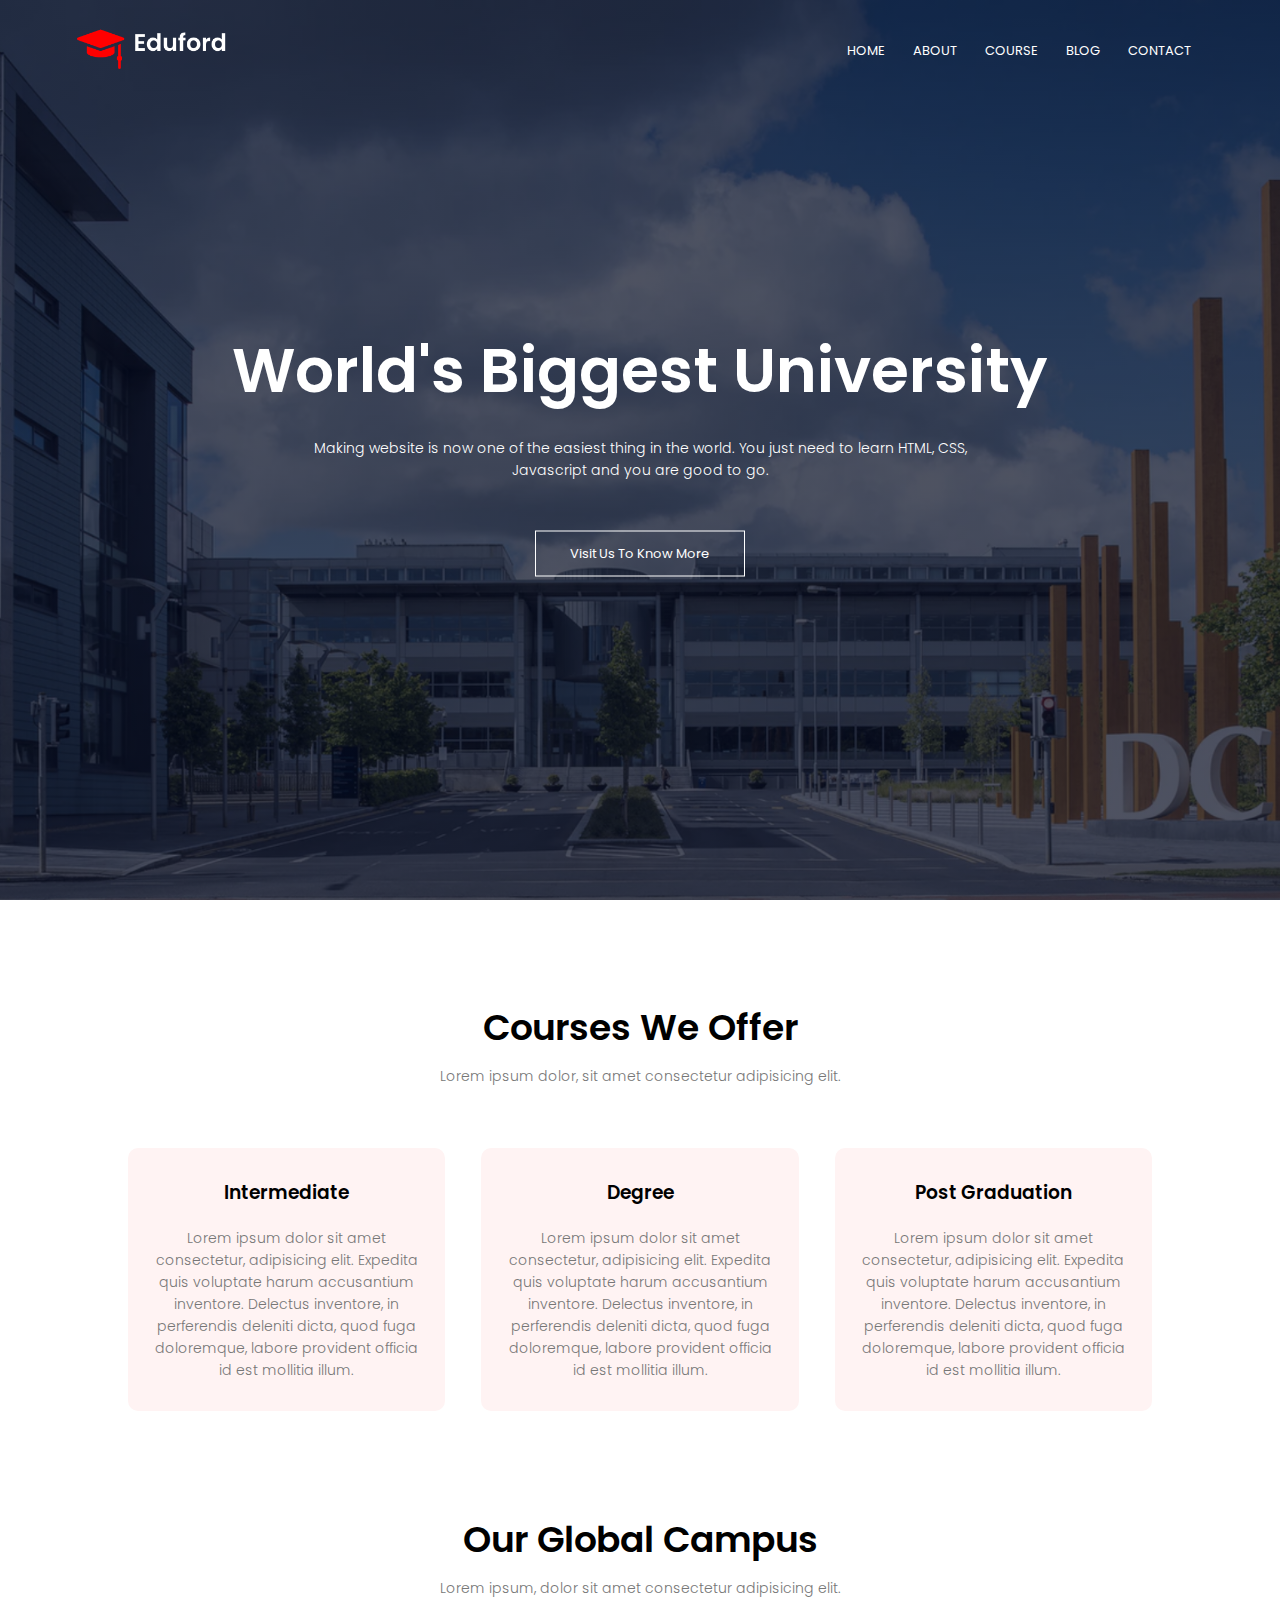
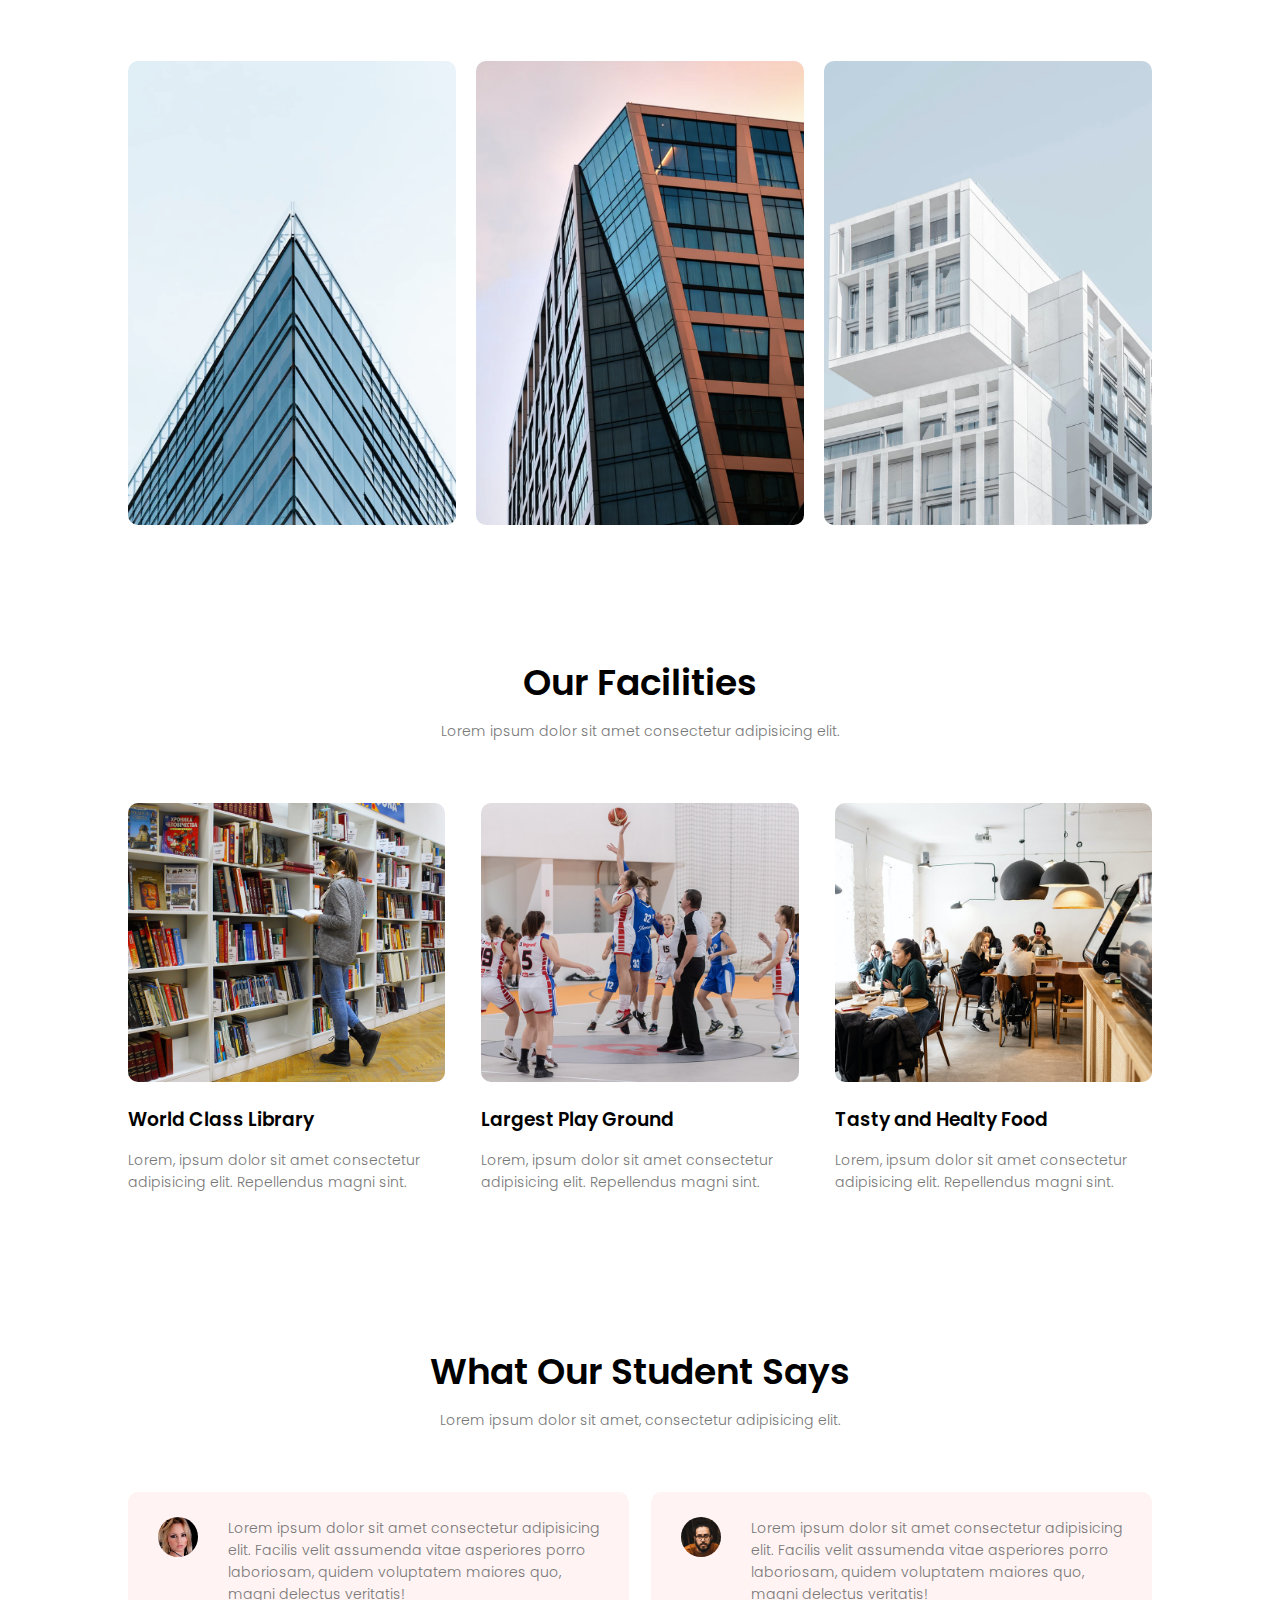
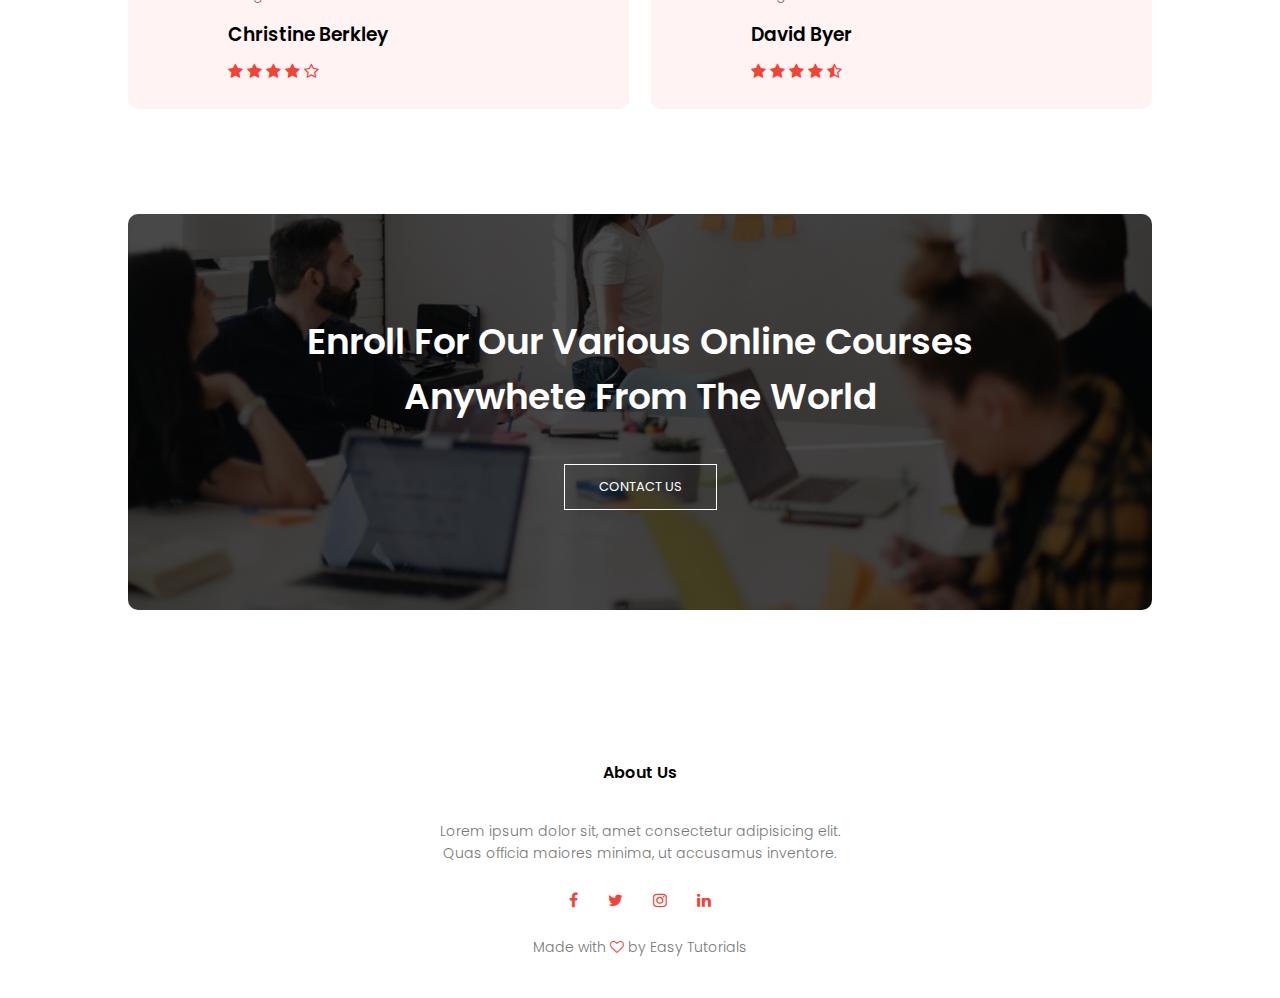
<file: index.html>
<!DOCTYPE html>
<html lang="en">
  <head>
    <meta charset="UTF-8" />
    <meta name="viewport" content="width=device-width, initial-scale=1.0" />
    <title>University Website Design</title>
    <link rel="stylesheet" href="style.css" />
    <link rel="preconnect" href="https://fonts.googleapis.com" />
    <link rel="preconnect" href="https://fonts.gstatic.com" crossorigin />
    <link
      href="https://fonts.googleapis.com/css2?family=Poppins:wght@100;200;300;400;500;600;700&family=Roboto:wght@100;300;400;500;700;900&display=swap"
      rel="stylesheet"
    />
    
    <link
      rel="stylesheet"
      href="https://cdnjs.cloudflare.com/ajax/libs/font-awesome/4.7.0/css/font-awesome.min.css"
    />
  </head>
  <body>
    <section class="header">
      <nav>
        <a href="index.html"><img src="images/logo.png" alt="" /></a>
        <div class="nav-links" id="navLinks">
            <i class="fa fa-times" onclick="hideMenu()"></i>
          <ul>
            <li><a href="">HOME</a></li>
            <li><a href="about.html">ABOUT</a></li>
            <li><a href="course.html">COURSE</a></li>
            <li><a href="blog.html">BLOG</a></li>
            <li><a href="">CONTACT</a></li>
          </ul>
        </div>
        <i class="fa fa-bars" onclick="showMenu()"></i>
      </nav>
    
    <div class="text-box">
        <h1>World's Biggest University</h1>
        <p>Making website is now one of the easiest thing in the world. You just need to learn HTML, CSS, <br>Javascript and you are good to go.</p>
        <a href="" class="hero-btn">Visit Us To Know More</a>
    </div>
    </section>

    <!-- course -->

    <section class="course">
      <h1>Courses We Offer</h1>
      <p>Lorem ipsum dolor, sit amet consectetur adipisicing elit.</p>    

      <div class="row">
        <div class="course-col">
          <h3>Intermediate</h3>
          <p>Lorem ipsum dolor sit amet consectetur, adipisicing elit. Expedita quis voluptate harum accusantium inventore. Delectus inventore, in perferendis deleniti dicta, quod fuga doloremque, labore provident officia id est mollitia illum.</p>
        </div>
        <div class="course-col">
          <h3>Degree</h3>
          <p>Lorem ipsum dolor sit amet consectetur, adipisicing elit. Expedita quis voluptate harum accusantium inventore. Delectus inventore, in perferendis deleniti dicta, quod fuga doloremque, labore provident officia id est mollitia illum.</p>
        </div>
        <div class="course-col">
          <h3>Post Graduation</h3>
          <p>Lorem ipsum dolor sit amet consectetur, adipisicing elit. Expedita quis voluptate harum accusantium inventore. Delectus inventore, in perferendis deleniti dicta, quod fuga doloremque, labore provident officia id est mollitia illum.</p>
        </div>
      </div>
    </section>

    <!-- campus -->

    <section class="campus">
      <h1>Our Global Campus</h1>
      <p>Lorem ipsum, dolor sit amet consectetur adipisicing elit.</p>

      <div class="row">
        <div class="campus-col">
          <img src="images/london.png" alt="">
          <div class="layer">
            <h3>LONDON</h3>
          </div>
        </div>
        <div class="campus-col">
          <img src="images/newyork.png" alt="">
          <div class="layer">
            <h3>NEW YORK</h3>
          </div>
        </div>
        <div class="campus-col">
          <img src="images/washington.png" alt="">
          <div class="layer">
            <h3>WASHINGTON</h3>
          </div>
        </div>
      </div>
    </section>


    <!-- Facilities -->
    <section class="facilities">
      <h1>Our Facilities</h1>
      <p>Lorem ipsum dolor sit amet consectetur adipisicing elit.</p>

      <div class="row">
        <div class="facilities-col">
          <img src="images/library.png" alt="">
          <h3>World Class Library</h3>
          <p>Lorem, ipsum dolor sit amet consectetur adipisicing elit. Repellendus magni sint.</p>
        </div>
        <div class="facilities-col">
          <img src="images/basketball.png" alt="">
          <h3>Largest Play Ground</h3>
          <p>Lorem, ipsum dolor sit amet consectetur adipisicing elit. Repellendus magni sint.</p>
        </div>
        <div class="facilities-col">
          <img src="images/cafeteria.png" alt="">
          <h3>Tasty and Healty Food</h3>
          <p>Lorem, ipsum dolor sit amet consectetur adipisicing elit. Repellendus magni sint.</p>
        </div>
      </div>

    </section>

    <!-- testimonials -->

    <section class="testimonials">
      <h1>What Our Student Says</h1>
      <p>Lorem ipsum dolor sit amet, consectetur adipisicing elit.</p>

      <div class="row">
        <div class="testimonilas-col">
          <img src="images/user1.jpg" alt="">
          <div>
            <p>Lorem ipsum dolor sit amet consectetur adipisicing elit. Facilis velit assumenda vitae asperiores porro laboriosam, quidem voluptatem maiores quo, magni delectus veritatis!</p>
            <h3>Christine Berkley</h3>
            <i class="fa fa-star"></i>
            <i class="fa fa-star"></i>
            <i class="fa fa-star"></i>
            <i class="fa fa-star"></i>
            <i class="fa fa-star-o"></i>
          </div>
        </div>
        <div class="testimonilas-col">
          <img src="images/user2.jpg" alt="">
          <div>
            <p>Lorem ipsum dolor sit amet consectetur adipisicing elit. Facilis velit assumenda vitae asperiores porro laboriosam, quidem voluptatem maiores quo, magni delectus veritatis!</p>
            <h3>David Byer</h3>
            <i class="fa fa-star"></i>
            <i class="fa fa-star"></i>
            <i class="fa fa-star"></i>
            <i class="fa fa-star"></i>
            <i class="fa fa-star-half-o"></i>
          </div>
        </div>
      </div>
    </section>

    <!-- Call To Action -->

    <section class="cta">
      <h1>Enroll For Our Various Online Courses <br> Anywhete From The World</h1>
      <a href="" class="hero-btn">CONTACT US</a>
    </section>


    <!-- footer -->

    <section class="footer">
      <h4>About Us</h4>
      <p>Lorem ipsum dolor sit, amet consectetur adipisicing elit. <br> Quas officia maiores minima, ut accusamus inventore. </p>
      <div class="icons">
        <i class="fa fa-facebook"></i>
        <i class="fa fa-twitter"></i>
        <i class="fa fa-instagram"></i>
        <i class="fa fa-linkedin"></i>
      </div>
      <p>Made with <i class="fa fa-heart-o"></i> by Easy Tutorials</p>
    </section>



<!-- JavaScript for Toggle Menu -->
    <script>
      let navLinks = document.getElementById("navLinks");

      function showMenu () {
        navLinks.style.right = "0";
      }

      function hideMenu () {
        navLinks.style.right = "-200px";
      }


    </script>

  </body>
</html>
</file>
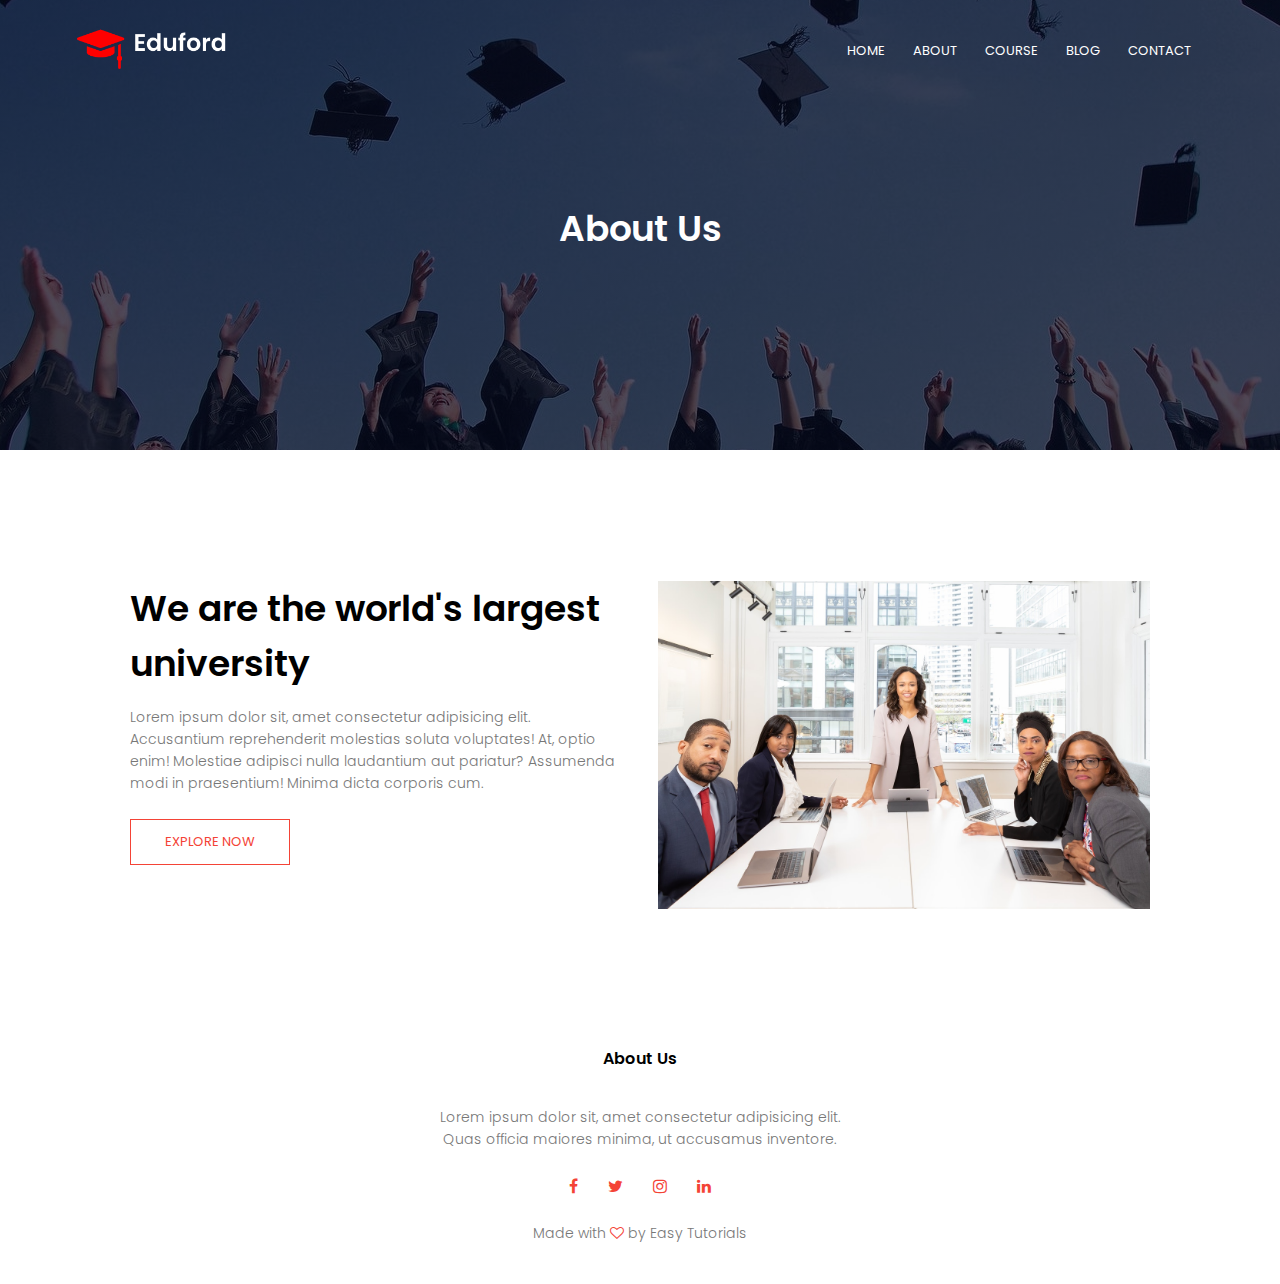
<file: about.html>
<!DOCTYPE html>
<html lang="en">
  <head>
    <meta charset="UTF-8" />
    <meta name="viewport" content="width=device-width, initial-scale=1.0" />
    <title>University Website Design</title>
    <link rel="stylesheet" href="style.css" />
    <link rel="preconnect" href="https://fonts.googleapis.com" />
    <link rel="preconnect" href="https://fonts.gstatic.com" crossorigin />
    <link
      href="https://fonts.googleapis.com/css2?family=Poppins:wght@100;200;300;400;500;600;700&family=Roboto:wght@100;300;400;500;700;900&display=swap"
      rel="stylesheet"
    />
    
    <link
      rel="stylesheet"
      href="https://cdnjs.cloudflare.com/ajax/libs/font-awesome/4.7.0/css/font-awesome.min.css"
    />
  </head>
  <body>


    <section class="sub-header">
      <nav>
        <a href="index.html"><img src="images/logo.png" alt="" /></a>
        <div class="nav-links" id="navLinks">
            <i class="fa fa-times" onclick="hideMenu()"></i>
          <ul>
            <li><a href="index.html">HOME</a></li>
            <li><a href="">ABOUT</a></li>
            <li><a href="course.html">COURSE</a></li>
            <li><a href="blog.html">BLOG</a></li>
            <li><a href="">CONTACT</a></li>
          </ul>
        </div>
        <i class="fa fa-bars" onclick="showMenu()"></i>
      </nav>
    <h1>About Us</h1>
    </section>

    <!-- about us contect -->
    <section class="about-us">
      <div class="row">
        <div class="about-col">
          <h1>We are the world's largest university</h1>
          <p>Lorem ipsum dolor sit, amet consectetur adipisicing elit. Accusantium reprehenderit molestias soluta voluptates! At, optio enim! Molestiae adipisci nulla laudantium aut pariatur? Assumenda modi in praesentium! Minima dicta corporis cum.</p>
          <a href="" class="hero-btn red-btn">EXPLORE NOW</a>
        </div>
        <div class="about-col">
          <img src="images/about.jpg" alt="">
        </div>
      </div>
    </section>

    <!-- footer -->

    <section class="footer">
      <h4>About Us</h4>
      <p>Lorem ipsum dolor sit, amet consectetur adipisicing elit. <br> Quas officia maiores minima, ut accusamus inventore. </p>
      <div class="icons">
        <i class="fa fa-facebook"></i>
        <i class="fa fa-twitter"></i>
        <i class="fa fa-instagram"></i>
        <i class="fa fa-linkedin"></i>
      </div>
      <p>Made with <i class="fa fa-heart-o"></i> by Easy Tutorials</p>
    </section>



<!-- JavaScript for Toggle Menu -->
    <script>
      let navLinks = document.getElementById("navLinks");

      function showMenu () {
        navLinks.style.right = "0";
      }

      function hideMenu () {
        navLinks.style.right = "-200px";
      }


    </script>

  </body>
</html>
</file>
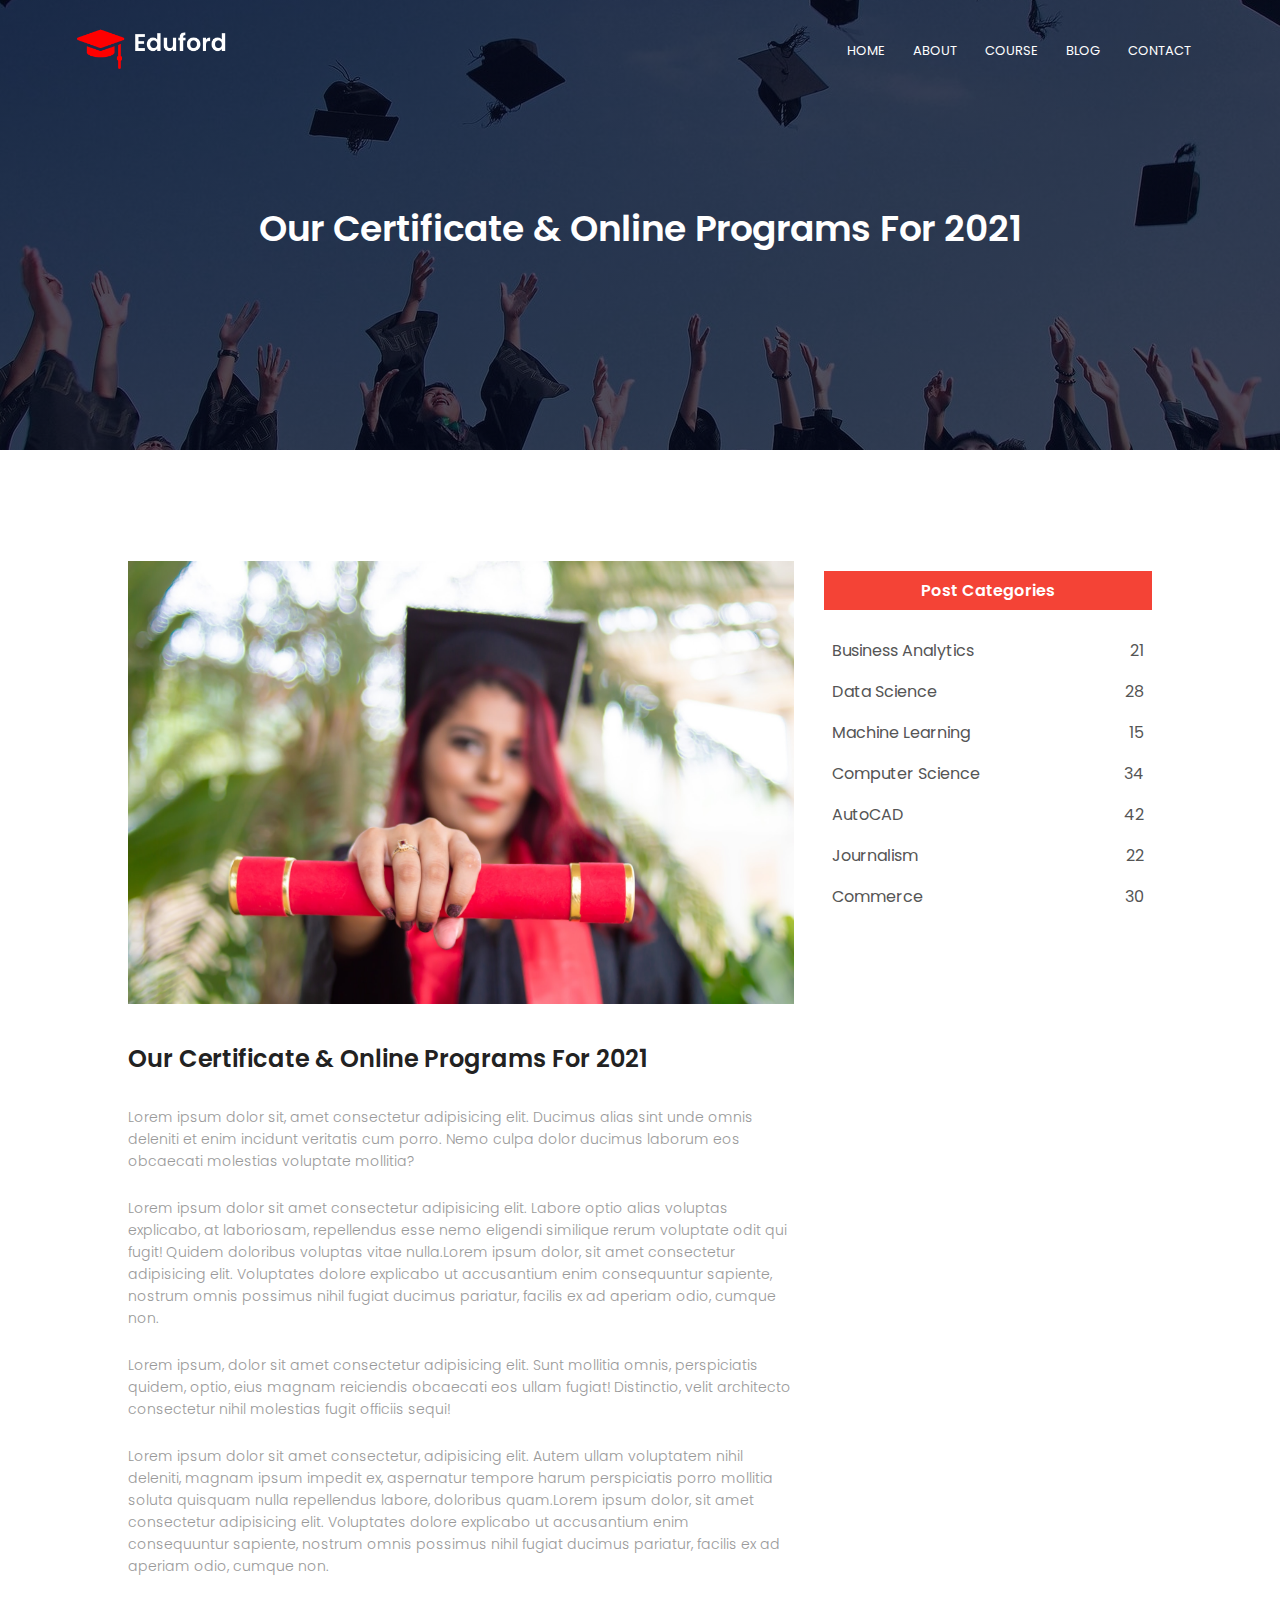
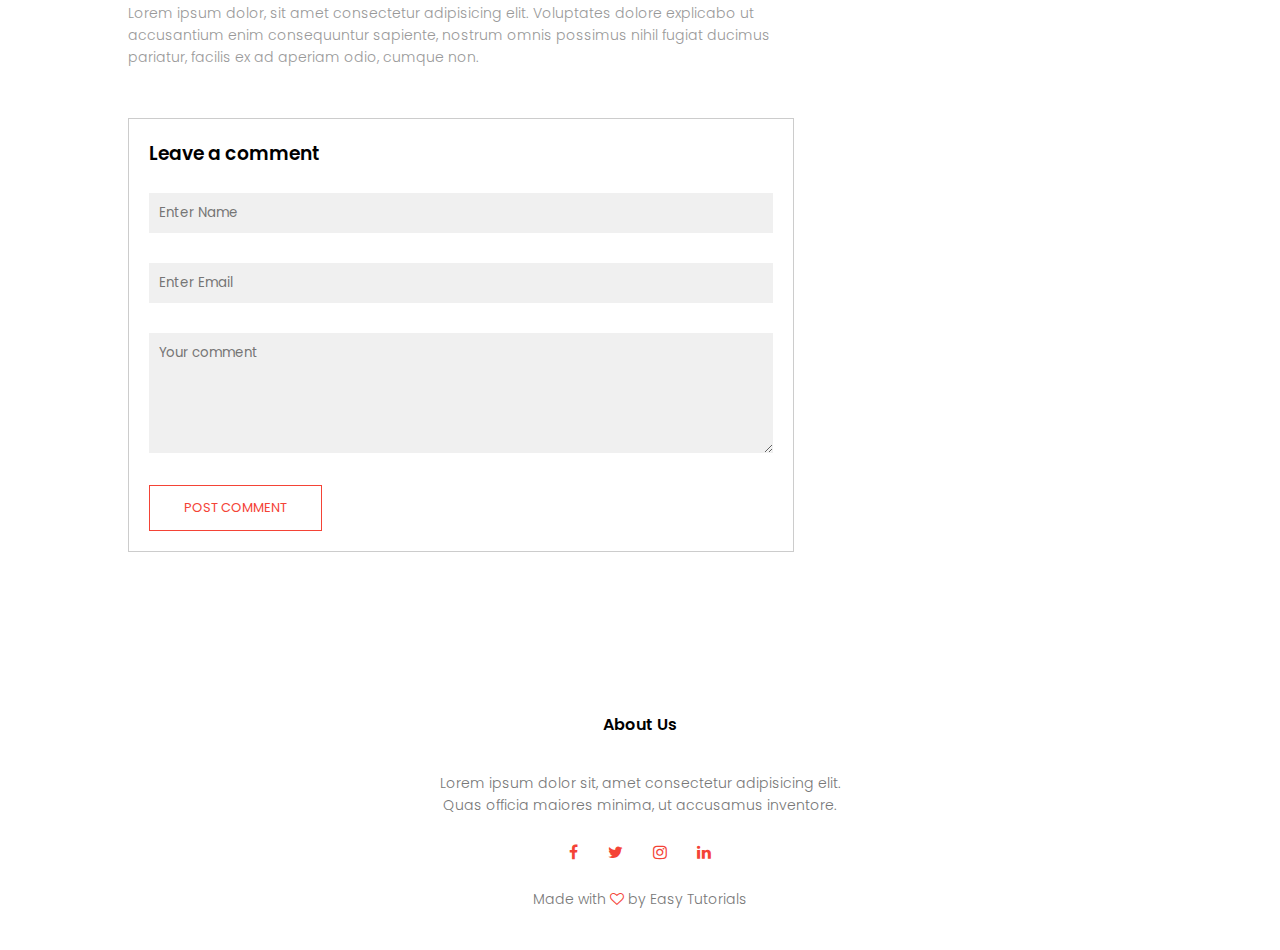
<file: blog.html>
<!DOCTYPE html>
<html lang="en">
  <head>
    <meta charset="UTF-8" />
    <meta name="viewport" content="width=device-width, initial-scale=1.0" />
    <title>University Website Design</title>
    <link rel="stylesheet" href="style.css" />
    <link rel="preconnect" href="https://fonts.googleapis.com" />
    <link rel="preconnect" href="https://fonts.gstatic.com" crossorigin />
    <link
      href="https://fonts.googleapis.com/css2?family=Poppins:wght@100;200;300;400;500;600;700&family=Roboto:wght@100;300;400;500;700;900&display=swap"
      rel="stylesheet"
    />
    
    <link
      rel="stylesheet"
      href="https://cdnjs.cloudflare.com/ajax/libs/font-awesome/4.7.0/css/font-awesome.min.css"
    />
  </head>
  <body>
    <section class="sub-header">
      <nav>
        <a href="index.html"><img src="images/logo.png" alt="" /></a>
        <div class="nav-links" id="navLinks">
            <i class="fa fa-times" onclick="hideMenu()"></i>
          <ul>
            <li><a href="index.html">HOME</a></li>
            <li><a href="about.html">ABOUT</a></li>
            <li><a href="course.html">COURSE</a></li>
            <li><a href="">BLOG</a></li>
            <li><a href="">CONTACT</a></li>
          </ul>
        </div>
        <i class="fa fa-bars" onclick="showMenu()"></i>
      </nav>
    <h1>Our Certificate & Online Programs For 2021</h1>
    </section>

    <!-- blog page content -->

    <section class="blog-content">
      <div class="row">
        <div class="blog-left">
          <img src="images/certificate.jpg" alt="">
          <h2>Our Certificate & Online Programs For 2021</h2>
          <p>Lorem ipsum dolor sit, amet consectetur adipisicing elit. Ducimus alias sint unde omnis deleniti et enim incidunt veritatis cum porro. Nemo culpa dolor ducimus laborum eos obcaecati molestias voluptate mollitia?</p> 
          <br>
          <p>Lorem ipsum dolor sit amet consectetur adipisicing elit. Labore optio alias voluptas explicabo, at laboriosam, repellendus esse nemo eligendi similique rerum voluptate odit qui fugit! Quidem doloribus voluptas vitae nulla.Lorem ipsum dolor, sit amet consectetur adipisicing elit. Voluptates dolore explicabo ut accusantium enim consequuntur sapiente, nostrum omnis possimus nihil fugiat ducimus pariatur, facilis ex ad aperiam odio, cumque non.</p>
          <br>
          <p>Lorem ipsum, dolor sit amet consectetur adipisicing elit. Sunt mollitia omnis, perspiciatis quidem, optio, eius magnam reiciendis obcaecati eos ullam fugiat! Distinctio, velit architecto consectetur nihil molestias fugit officiis sequi!</p>
          <br>
          <p>Lorem ipsum dolor sit amet consectetur, adipisicing elit. Autem ullam voluptatem nihil deleniti, magnam ipsum impedit ex, aspernatur tempore harum perspiciatis porro mollitia soluta quisquam nulla repellendus labore, doloribus quam.Lorem ipsum dolor, sit amet consectetur adipisicing elit. Voluptates dolore explicabo ut accusantium enim consequuntur sapiente, nostrum omnis possimus nihil fugiat ducimus pariatur, facilis ex ad aperiam odio, cumque non.</p>
          <br>
          <p>Lorem ipsum dolor, sit amet consectetur adipisicing elit. Voluptates dolore explicabo ut accusantium enim consequuntur sapiente, nostrum omnis possimus nihil fugiat ducimus pariatur, facilis ex ad aperiam odio, cumque non.</p>

          <div class="comment-box">
            <h3>Leave a comment</h3>

            <form class="comment-form">
              <input type="text" placeholder="Enter Name">
              <input type="email" placeholder="Enter Email">
              <textarea rows="5" placeholder="Your comment"></textarea>
              <button type="submit" class="hero-btn red-btn">POST COMMENT</button>
            </form>
          </div>








        </div>
          <div class="blog-right">
            <h3>Post Categories</h3>

            <div>
              <span>Business Analytics</span>
              <span>21</span>
            </div>
            <div>
              <span>Data Science</span>
              <span>28</span>
            </div>
            <div>
              <span>Machine Learning</span>
              <span>15</span>
            </div>
            <div>
              <span>Computer Science</span>
              <span>34</span>
            </div>
            <div>
              <span>AutoCAD</span>
              <span>42</span>
            </div>
            <div>
              <span>Journalism</span>
              <span>22</span>
            </div>
            <div>
              <span>Commerce</span>
              <span>30</span>
            </div>
          
        </div> 
      </div>
    </section>
   
    <!-- footer -->

    <section class="footer">
      <h4>About Us</h4>
      <p>Lorem ipsum dolor sit, amet consectetur adipisicing elit. <br> Quas officia maiores minima, ut accusamus inventore. </p>
      <div class="icons">
        <i class="fa fa-facebook"></i>
        <i class="fa fa-twitter"></i>
        <i class="fa fa-instagram"></i>
        <i class="fa fa-linkedin"></i>
      </div>
      <p>Made with <i class="fa fa-heart-o"></i> by Easy Tutorials</p>
    </section>



<!-- JavaScript for Toggle Menu -->
    <script>
      let navLinks = document.getElementById("navLinks");

      function showMenu () {
        navLinks.style.right = "0";
      }

      function hideMenu () {
        navLinks.style.right = "-200px";
      }


    </script>

  </body>
</html>
</file>
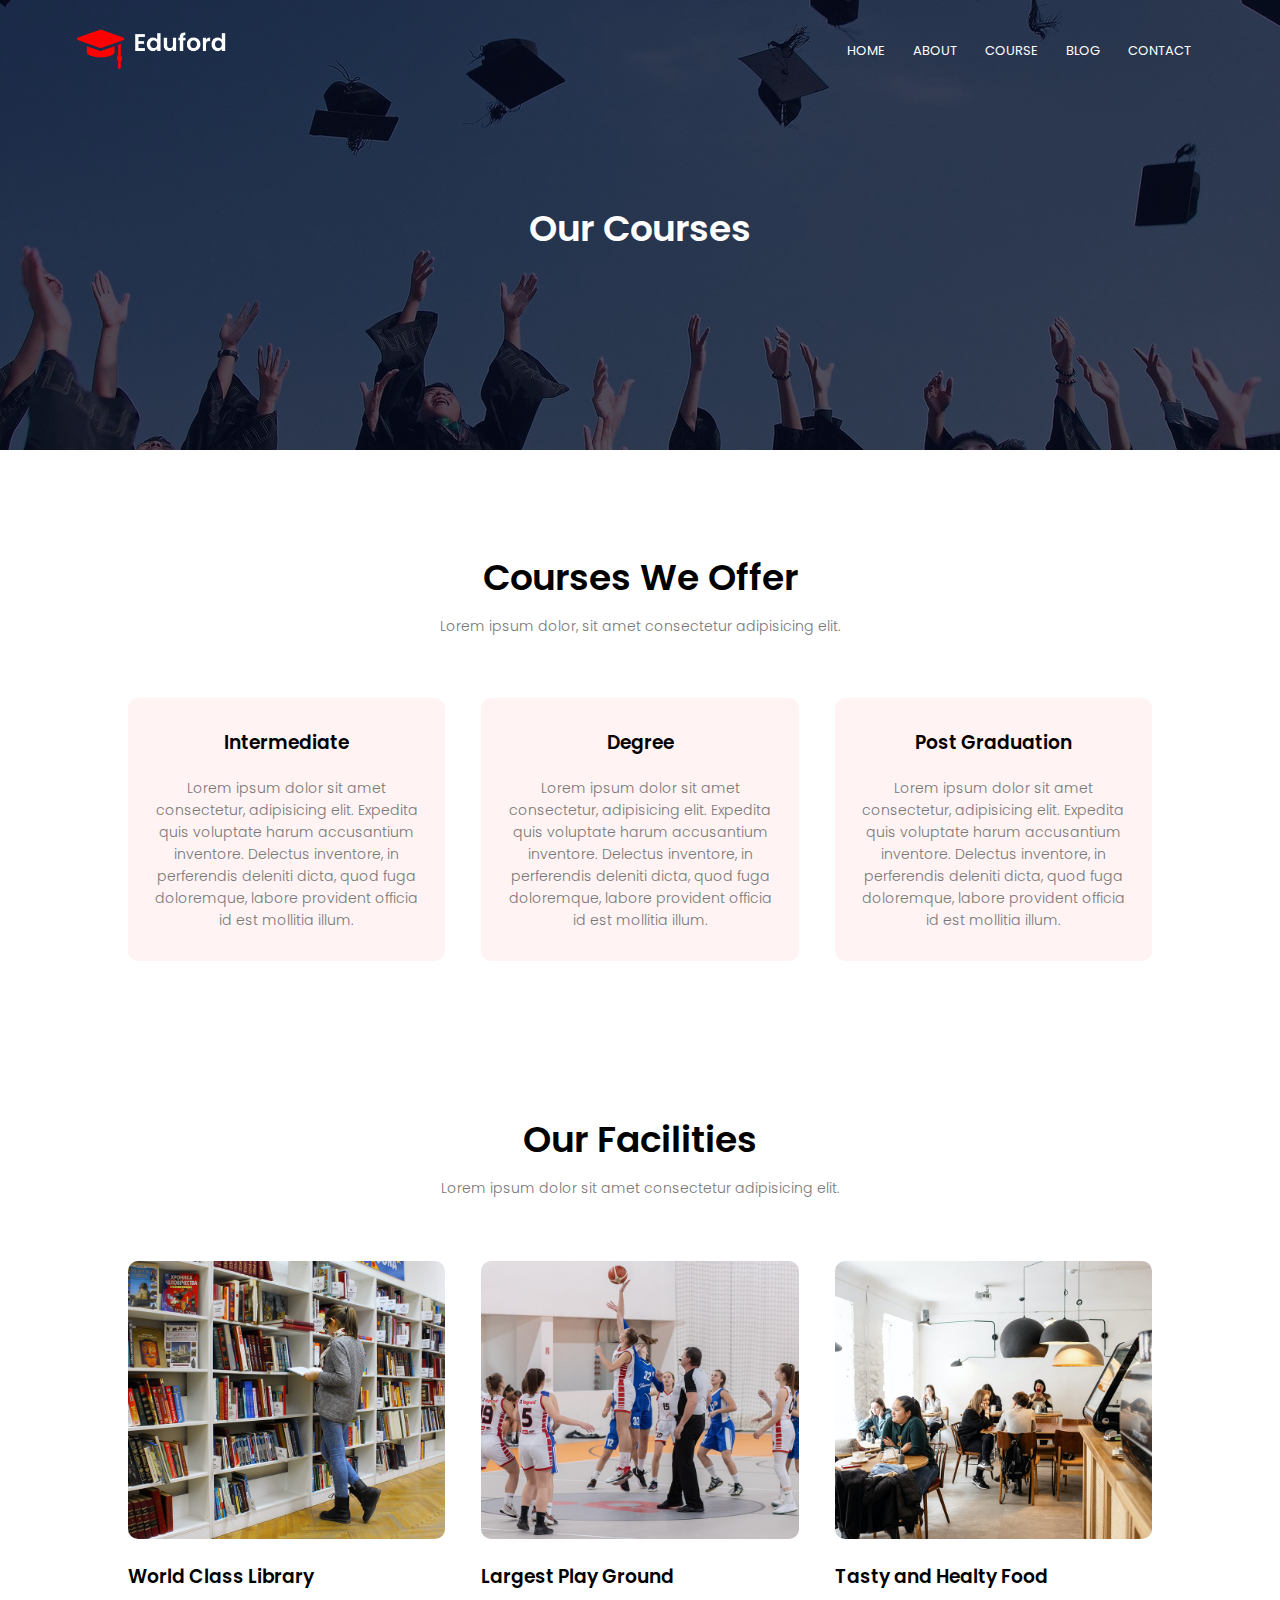
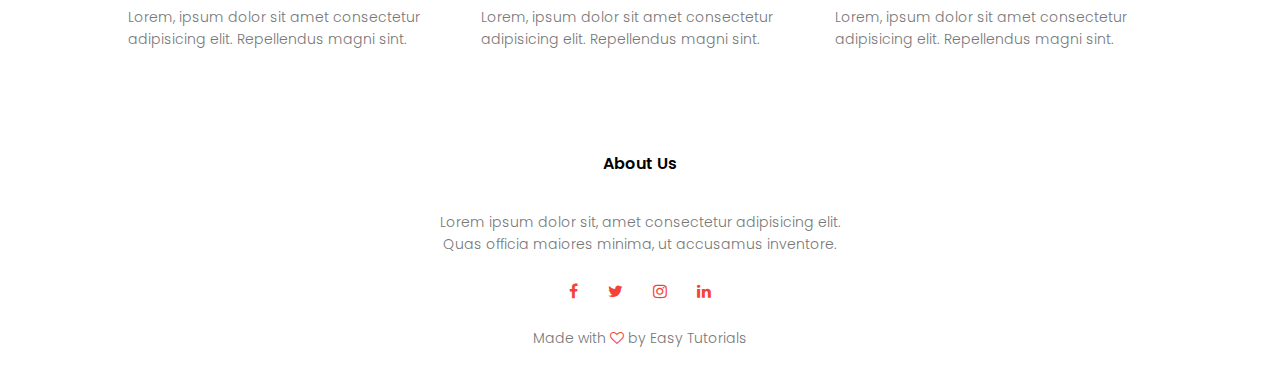
<file: course.html>
<!DOCTYPE html>
<html lang="en">
  <head>
    <meta charset="UTF-8" />
    <meta name="viewport" content="width=device-width, initial-scale=1.0" />
    <title>University Website Design</title>
    <link rel="stylesheet" href="style.css" />
    <link rel="preconnect" href="https://fonts.googleapis.com" />
    <link rel="preconnect" href="https://fonts.gstatic.com" crossorigin />
    <link
      href="https://fonts.googleapis.com/css2?family=Poppins:wght@100;200;300;400;500;600;700&family=Roboto:wght@100;300;400;500;700;900&display=swap"
      rel="stylesheet"
    />
    
    <link
      rel="stylesheet"
      href="https://cdnjs.cloudflare.com/ajax/libs/font-awesome/4.7.0/css/font-awesome.min.css"
    />
  </head>
  <body>


    <section class="sub-header">
      <nav>
        <a href="index.html"><img src="images/logo.png" alt="" /></a>
        <div class="nav-links" id="navLinks">
            <i class="fa fa-times" onclick="hideMenu()"></i>
          <ul>
            <li><a href="index.html">HOME</a></li>
            <li><a href="about.html">ABOUT</a></li>
            <li><a href="">COURSE</a></li>
            <li><a href="blog.html">BLOG</a></li>
            <li><a href="">CONTACT</a></li>
          </ul>
        </div>
        <i class="fa fa-bars" onclick="showMenu()"></i>
      </nav>
    <h1>Our Courses</h1>
    </section>


    <!-- Course -->


    <section class="course">
      <h1>Courses We Offer</h1>
      <p>Lorem ipsum dolor, sit amet consectetur adipisicing elit.</p>    

      <div class="row">
        <div class="course-col">
          <h3>Intermediate</h3>
          <p>Lorem ipsum dolor sit amet consectetur, adipisicing elit. Expedita quis voluptate harum accusantium inventore. Delectus inventore, in perferendis deleniti dicta, quod fuga doloremque, labore provident officia id est mollitia illum.</p>
        </div>
        <div class="course-col">
          <h3>Degree</h3>
          <p>Lorem ipsum dolor sit amet consectetur, adipisicing elit. Expedita quis voluptate harum accusantium inventore. Delectus inventore, in perferendis deleniti dicta, quod fuga doloremque, labore provident officia id est mollitia illum.</p>
        </div>
        <div class="course-col">
          <h3>Post Graduation</h3>
          <p>Lorem ipsum dolor sit amet consectetur, adipisicing elit. Expedita quis voluptate harum accusantium inventore. Delectus inventore, in perferendis deleniti dicta, quod fuga doloremque, labore provident officia id est mollitia illum.</p>
        </div>
      </div>
    </section>

      <!-- facilities -->
    
      <section class="facilities">
        <h1>Our Facilities</h1>
        <p>Lorem ipsum dolor sit amet consectetur adipisicing elit.</p>
  
        <div class="row">
          <div class="facilities-col">
            <img src="images/library.png" alt="">
            <h3>World Class Library</h3>
            <p>Lorem, ipsum dolor sit amet consectetur adipisicing elit. Repellendus magni sint.</p>
          </div>
          <div class="facilities-col">
            <img src="images/basketball.png" alt="">
            <h3>Largest Play Ground</h3>
            <p>Lorem, ipsum dolor sit amet consectetur adipisicing elit. Repellendus magni sint.</p>
          </div>
          <div class="facilities-col">
            <img src="images/cafeteria.png" alt="">
            <h3>Tasty and Healty Food</h3>
            <p>Lorem, ipsum dolor sit amet consectetur adipisicing elit. Repellendus magni sint.</p>
          </div>
        </div>
  
      </section>
  

    <!-- footer -->
    
    <section class="footer">
      <h4>About Us</h4>
      <p>Lorem ipsum dolor sit, amet consectetur adipisicing elit. <br> Quas officia maiores minima, ut accusamus inventore. </p>
      <div class="icons">
        <i class="fa fa-facebook"></i>
        <i class="fa fa-twitter"></i>
        <i class="fa fa-instagram"></i>
        <i class="fa fa-linkedin"></i>
      </div>
      <p>Made with <i class="fa fa-heart-o"></i> by Easy Tutorials</p>
    </section>



<!-- JavaScript for Toggle Menu -->
    <script>
      let navLinks = document.getElementById("navLinks");

      function showMenu () {
        navLinks.style.right = "0";
      }

      function hideMenu () {
        navLinks.style.right = "-200px";
      }


    </script>

  </body>
</html>
</file>
<file: style.css>
* {
    margin: 0;
    padding: 0;
    font-family: 'Poppins', sans-serif;
}

.header {
    min-height: 100vh;
    width: 100%;
    background-image: linear-gradient(rgba(4,9,30,0.7),rgba(4,9,30,0.7)), url(images/banner.png);
    background-position: center;
    background-size: cover;
    position: relative;
}

nav {
    display: flex;
    padding: 2% 6%;
    justify-content: space-between;
    align-items: center;
}

nav img {
    width: 150px;
}

.nav-links {
    flex: 1;
    text-align: right;
}

.nav-links ul li {
    list-style: none;
    display: inline-block;
    padding: 8px 12px;
    position: relative;
}

.nav-links ul li a {
    color: #fff;
    text-decoration: none;
    font-size: 13px;
}

.nav-links ul li::after {
    content: "";
    width: 0%;
    height: 2px;
    background: #f44336;
    display: block;
    margin: auto;
    transition: 0.5s;
}

.nav-links ul li:hover::after {
    width: 100%;
    
}

.text-box {
    width: 90%;
    color: #fff;
    position: absolute;
    top: 50%;
    left: 50%;
    transform: translate(-50%,-50%);
    text-align: center;
}

.text-box h1 {
    font-size: 62px;
}

.text-box p {
    margin: 10px 0 40px;
    font-size: 14px;
    color: #fff;
}

.hero-btn {
    display: inline-block;
    text-decoration: none;
    color: #fff;
    border: 1px solid #fff;
    padding: 12px 34px;
    font-size: 13px;
    background: transparent;
    position: relative;
    cursor: pointer;
}

.hero-btn:hover {
    border: 1px solid #f44336;
    background: #f44336;
    transition: 1s;
}

nav .fa {
    display: none;
}

/* course */

.course {
    width: 80%;
    margin: auto;
    text-align: center;
    padding-top: 100px;
}

h1 {
    font-size: 36px;
    font-weight: 600;

}

p {
    color: #777;
    font-size: 14px;
    font-weight: 300;
    line-height: 22px;
    padding: 10px;
} 

.row {
    margin-top: 5%;
    display: flex;
    justify-content: space-between;
} 

.course-col {
    flex-basis: 31%;
    background: #fff3f3;
    border-radius: 10px;
    margin-bottom: 5%;
    padding: 20px 12px;
    box-sizing: border-box;
    transition: 0.5s;
}

h3 {
    text-align: center;
    font-weight: 600;
    margin: 10px 0;
}

.course-col:hover {
    box-shadow: 0 0 20px 0px rgba(0,0,0,0.2);
}  

/* campus */

.campus {
    width: 80%;
    margin: auto;
    text-align: center;
    padding-top: 50px;
}

.campus-col {
    flex-basis: 32%;
    border-radius: 10px;
    margin-bottom: 30px;
    position: relative;
    overflow: hidden;
}

.campus-col img {
    width: 100%;
    display: block;
}

.layer {
    background: transparent;
    height: 100%;
    width: 100%;
    position: absolute;
    top: 0;
    left: 0;
    transition: 0.5s;
}

.layer:hover{
    background: rgba(226, 0, 0, 0.7);
}
 
.layer h3 {
    width: 100%;
    font-weight: 500;
    color: #fff;
    font-size: 26px;
    bottom: 0;
    left: 50%;
    transform: translateX(-50%);
    position: absolute;
    opacity: 0;
    transition: 0.5s;
}

.layer:hover h3 {
    bottom: 49%;
    opacity: 1;
}

/* facilities */
.facilities {
    width: 80%;
    margin: auto;
    text-align: center;
    padding-top: 100px;
}

.facilities-col {
    flex-basis: 31%;
    border-radius: 10px;
    margin-bottom: 5%;
    text-align: left;

}

.facilities-col img {
    width: 100%;
    border-radius: 10px;
}

.facilities-col p {
    padding: 0;

}

.facilities-col h3 {
    margin-top: 16px;
    margin-bottom: 15px;
    text-align: left;
}

/* testimonials */

.testimonials {
    width: 80%;
    margin: auto;
    padding-top: 100px;
    text-align: center;
}

.testimonilas-col {
    flex-basis: 44%;
    border-radius: 10px;
    margin-bottom: 5px;
    text-align: left;
    background: #fff3f3;
    padding: 25px;
    cursor: pointer;
    display: flex;
}

.testimonilas-col img {
    height: 40px;
    margin-left: 5px;
    margin-right: 30px;
    border-radius: 50%;
}

.testimonilas-col p {
    padding: 0;

}

.testimonilas-col h3 {
    margin-top: 15px;
    text-align: left;
}

.testimonilas-col .fa {
    color: #f44336;
}


/* call to action */

.cta {
    margin: 100px auto;
    width: 80%;
    background-image: linear-gradient(rgba(0,0,0,0.7), rgba(0,0,0,0.7)), url(images/banner2.jpg);
    background-position: center;
    background-size: cover;
    border-radius: 10px;
    text-align: center;
    padding: 100px 0;
}

.cta h1 {
    color: #fff;
    margin-bottom: 40px;
    padding: 0;
}


/* footer */

.footer {
    width: 100%;
    text-align: center;
    padding: 30px 0;
}

.footer h4 {
    margin-bottom: 25px;
    margin-top: 20px;
    font-weight: 600;
}

.icons .fa {
    color: #f44336;
    margin: 0 13px;
    cursor: pointer;
    padding:  18px 0;
}

.fa-heart-o {
    color: #f44336;
}

/* about us page */

.sub-header {
    height: 50vh;
    width: 100%;
    background-image: linear-gradient(rgba(4,9,30,0.7), rgba(4,9,30,0.7)), url(images/background.jpg);
    background-position: center;
    text-align: center;
    color: #fff;

}

.sub-header h1 {
    margin-top: 100px;
}

.about-us {
    width: 80%;
    margin: auto;
    padding-top: 80px;
    padding-bottom: 50px;
}

.about-col {
    flex-basis: 48%;
    padding: 30px 2px;
}

.about-col img {
    width: 100%;
}

.about-col {
    padding-top: 0;
}

.about-col p {
    padding: 15px 0 25px;
}

.red-btn {
    border: 1px solid #f44336;
    background: transparent;
    color: #f44336;
}

.red-btn:hover {
    color: #fff;
}

/* blog-content */

.blog-content {
    width: 80%;
    margin: auto;
    padding: 60px 0;
}

.blog-left {
    flex-basis: 65%;
}

.blog-left img {
    width: 100%;
}

.blog-left h2 {
    color: #222;
    font-weight: 600;
    margin: 30px 0;
}

.blog-left p {
    color: #999;
    padding: 0;
}

.blog-right {
    flex-basis: 32%;
}

.blog-right h3 {
    background: #f44336;
    color: #fff;
    padding: 7px 0;
    font-size: 16px;
    margin-bottom: 20px;
}

.blog-right div {
    display: flex;
    align-items: center;
    justify-content: space-between;
    color: #555;
    padding: 8px;
    box-sizing: border-box;
}

.comment-box {
    border: 1px solid #ccc;
    margin: 50px 0;
    padding: 10px 20px;
}

.comment-box h3 {
    text-align: left;
}

.comment-form input, .comment-form textarea{
    width: 100%;
    padding: 10px;
    margin: 15px 0;
    box-sizing: border-box;
    border: none;
    outline: none;
    background: #f0f0f0;
}

.comment-form button {
    margin: 10px 0;
}

@media(max-width: 700px) {
    .text-box h1 {
        font-size: 20px;
    }

    .nav-links ul li {
        display: block;
    }

    .nav-links {
        position: absolute;
        background: #f44336;
        height: 100vh;
        width: 200px;
        top: 0;
        right: -200px;
        text-align: left;
        z-index: 2;
        transition: 1s;
    }
    nav .fa {
        display: block;
        color: #fff;
        margin: 10px;
        font-size: 22px;
        cursor: pointer;
    }
    .nav-links ul {
        padding: 30px;
    }
}
/* course */
@media(max-width: 700px) {
    .row {
        flex-direction: column;
    }
}

/* testimonial */
@media(max-width: 700px) {
    .testimonilas-col img {
        margin-left: 0px;
        margin-right: 15px;
    }
}

/* call to action */
@media(max-width: 700px) {
    .cta h1 {
        font-size: 24px;
    }
}

/* blog */

@media (max-width: 700px) {
    .sub-header h1 {
        font-size: 24px;
    }
}
</file>
